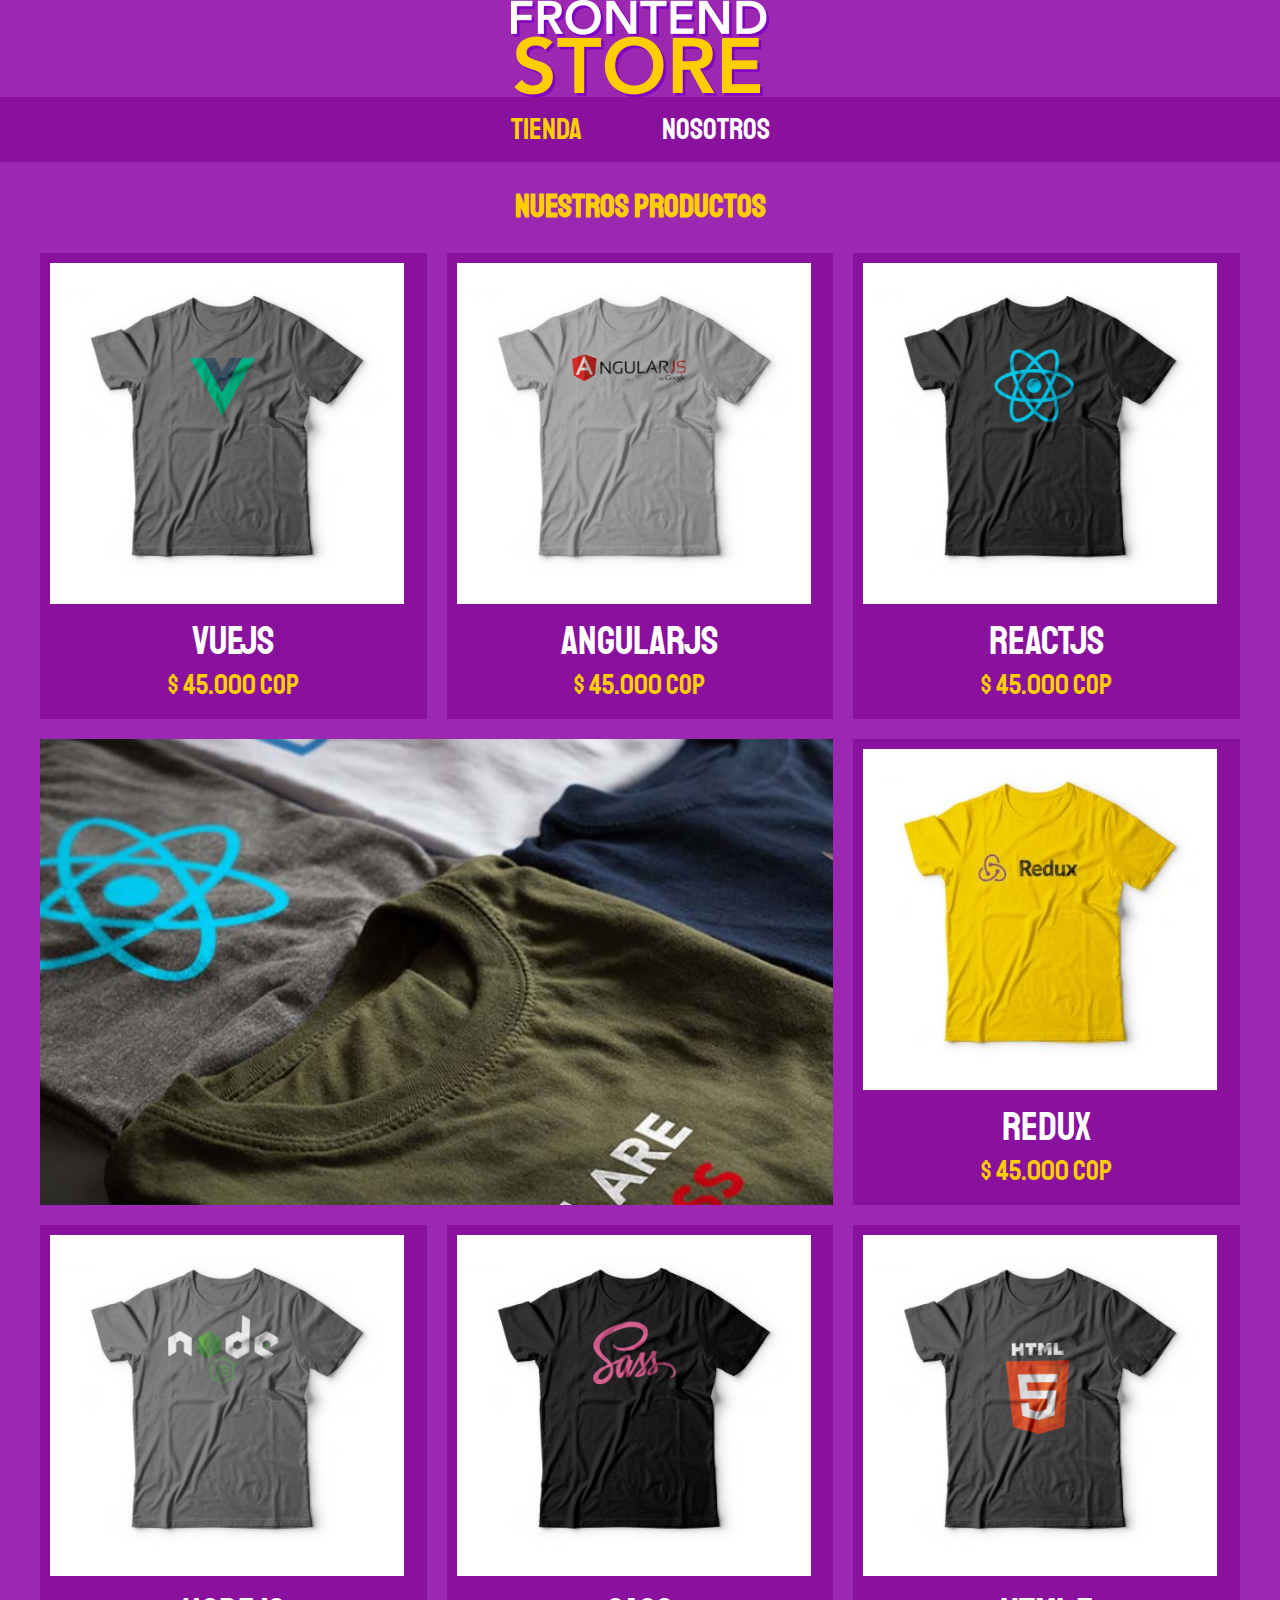
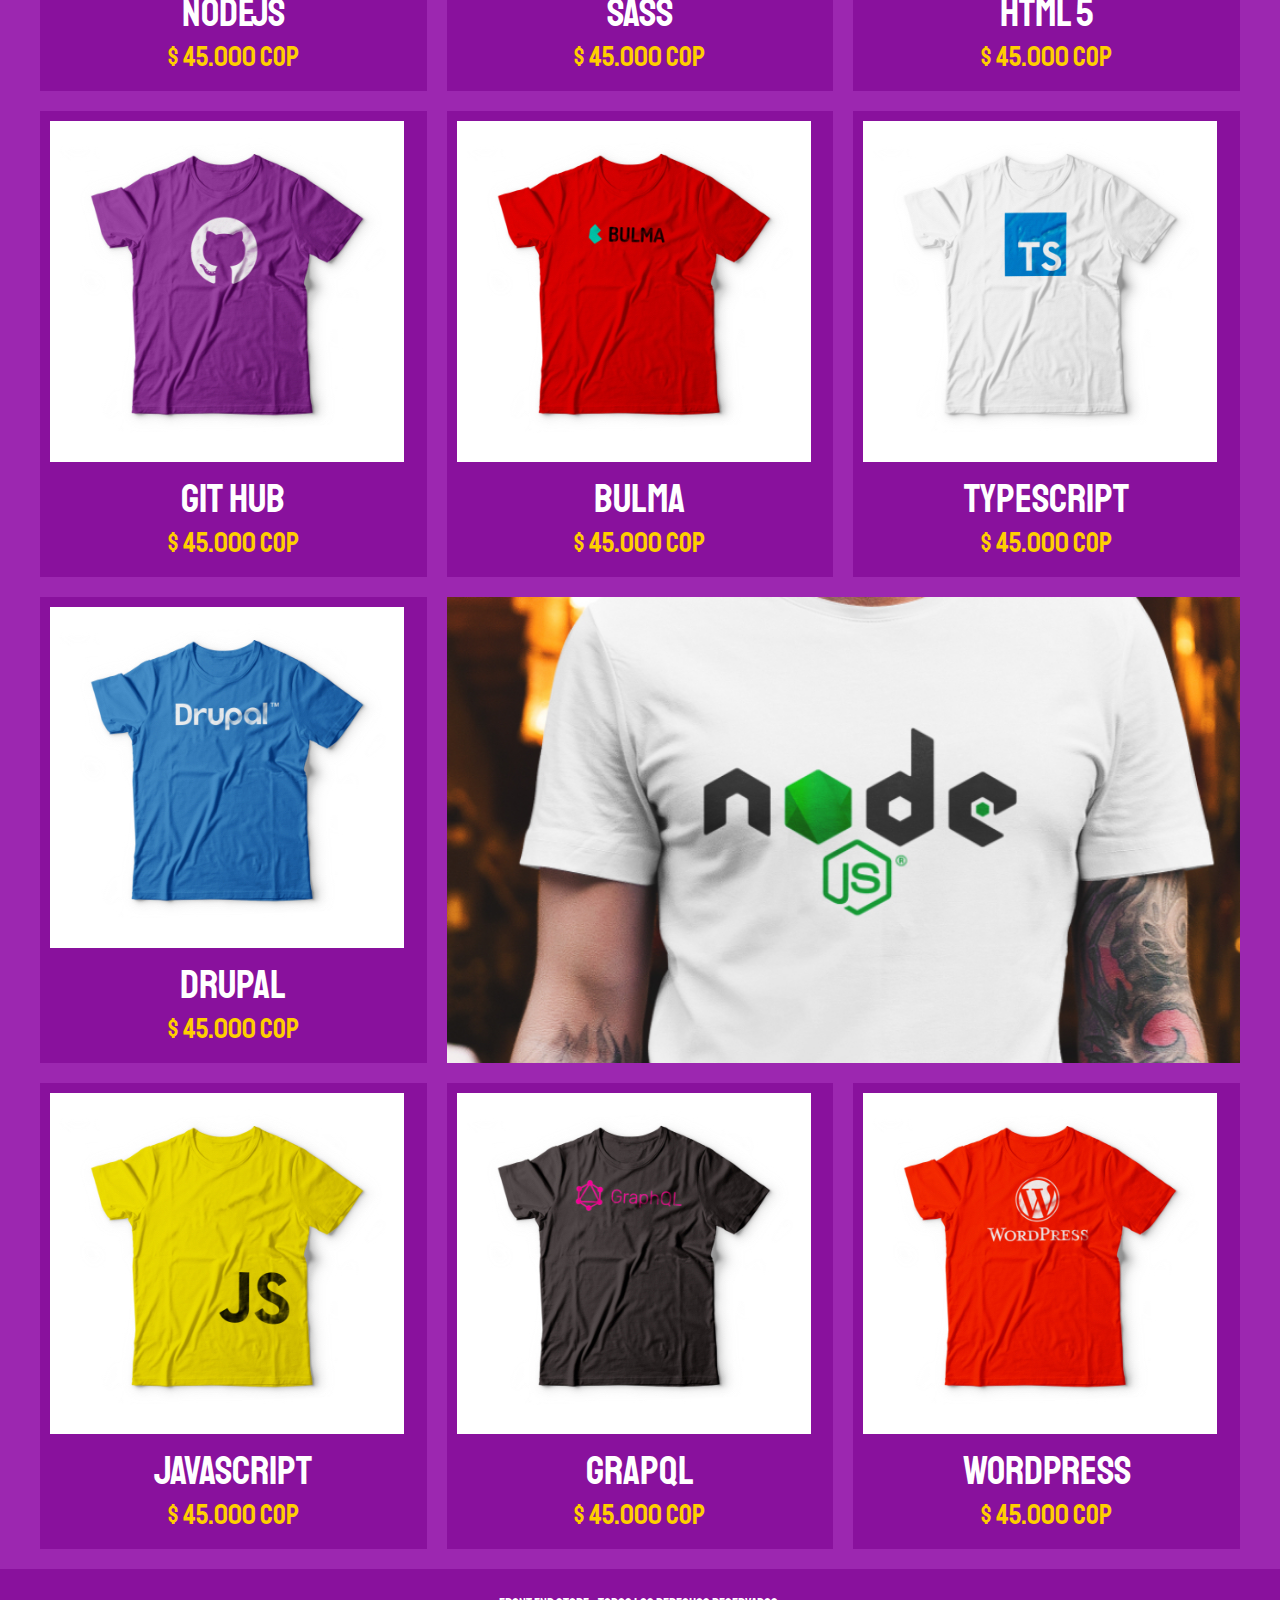
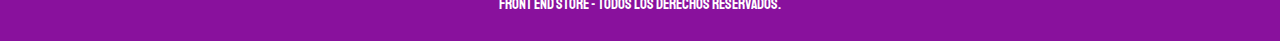
<file: index.html>
<!DOCTYPE html>
<html lang="en">
<head>
    <meta charset="UTF-8">
    <meta http-equiv="X-UA-Compatible" content="IE=edge">
    <meta name="viewport" content="width=device-width, initial-scale=1.0">
    <title> >>FrontEnd Store<< </title>
    <link rel="preconnect" href="https://fonts.googleapis.com">
    <link rel="preconnect" href="https://fonts.gstatic.com" crossorigin>
    <link href="https://fonts.googleapis.com/css2?family=Staatliches&display=swap" rel="stylesheet">
    <link rel="stylesheet" href="style.css">
    <link rel="stylesheet" href="normalize.css">
</head>
<body>
    <header class="header">
               <img src="img/logo.png" alt="Logotipo">
    </header>

    <nav class="navegacion">
        <a class="navegacion__enlace navegacion__enlace--activo" href="index.html">Tienda</a>
        <a class="navegacion__enlace" href="nostros.html">Nosotros</a>
    </nav>

    <main class="contenedor">
        <h1>Nuestros Productos</h1>

        <div class="grid" >
            
            <div class="producto">
               <a href="productos.html">
                 <img class="producto__imagen" src="img/1.jpg" alt="t_shirt Vue">
                 <div class="producto__informacion" >
                    <p class="producto__nombre" >VueJS</p>
                    <p class="producto__precio" >$ 45.000 COP</p>
                 </div>
                </a> 
            </div> <!--.producto-->

            <div class="producto">
                <a href="productos.html">
                  <img class="producto__imagen" src="img/2.jpg" alt="t_shirt Vue">
                  <div class="producto__informacion" >
                     <p class="producto__nombre" >AngularJS</p>
                     <p class="producto__precio" >$ 45.000 COP</p>
                  </div>
                 </a> 
             </div> <!--.producto-->

             <div class="producto">
                <a href="productos.html">
                  <img class="producto__imagen" src="img/3.jpg" alt="t_shirt Vue">
                  <div class="producto__informacion" >
                     <p class="producto__nombre" >REactJS</p>
                     <p class="producto__precio" >$ 45.000 COP</p>
                  </div>
                 </a> 
             </div> <!--.producto-->

             <div class="producto">
                <a href="productos.html">
                  <img class="producto__imagen" src="img/4.jpg" alt="t_shirt Vue">
                  <div class="producto__informacion" >
                     <p class="producto__nombre" >Redux</p>
                     <p class="producto__precio" >$ 45.000 COP</p>
                  </div>
                 </a> 
             </div> <!--.producto-->

             <div class="producto">
                <a href="productos.html">
                  <img class="producto__imagen" src="img/5.jpg" alt="t_shirt Vue">
                  <div class="producto__informacion" >
                     <p class="producto__nombre" >NodeJS</p>
                     <p class="producto__precio" >$ 45.000 COP</p>
                  </div>
                 </a> 
             </div> <!--.producto-->

             <div class="producto">
                <a href="productos.html">
                  <img class="producto__imagen" src="img/6.jpg" alt="t_shirt Vue">
                  <div class="producto__informacion" >
                     <p class="producto__nombre" >Sass</p>
                     <p class="producto__precio" >$ 45.000 COP</p>
                  </div>
                 </a> 
             </div> <!--.producto-->

             <div class="producto">
                <a href="productos.html">
                  <img class="producto__imagen" src="img/7.jpg" alt="t_shirt Vue">
                  <div class="producto__informacion" >
                     <p class="producto__nombre" >Html 5</p>
                     <p class="producto__precio" >$ 45.000 COP</p>
                  </div>
                 </a> 
             </div> <!--.producto-->

             <div class="producto">
                <a href="productos.html">
                  <img class="producto__imagen" src="img/8.jpg" alt="t_shirt Vue">
                  <div class="producto__informacion" >
                     <p class="producto__nombre" >Git Hub</p>
                     <p class="producto__precio" >$ 45.000 COP</p>
                  </div>
                 </a> 
             </div> <!--.producto-->

             <div class="producto">
                <a href="productos.html">
                  <img class="producto__imagen" src="img/9.jpg" alt="t_shirt Vue">
                  <div class="producto__informacion" >
                     <p class="producto__nombre" >Bulma</p>
                     <p class="producto__precio" >$ 45.000 COP</p>
                  </div>
                 </a> 
             </div> <!--.producto-->

             <div class="producto">
                <a href="productos.html">
                  <img class="producto__imagen" src="img/10.jpg" alt="t_shirt Vue">
                  <div class="producto__informacion" >
                     <p class="producto__nombre" >TypeScript</p>
                     <p class="producto__precio" >$ 45.000 COP</p>
                  </div>
                 </a> 
             </div> <!--.producto-->

             <div class="producto">
                <a href="productos.html">
                  <img class="producto__imagen" src="img/11.jpg" alt="t_shirt Vue">
                  <div class="producto__informacion" >
                     <p class="producto__nombre" >Drupal</p>
                     <p class="producto__precio" >$ 45.000 COP</p>
                  </div>
                 </a> 
             </div> <!--.producto-->

             <div class="producto">
                <a href="productos.html">
                  <img class="producto__imagen" src="img/12.jpg" alt="t_shirt Vue">
                  <div class="producto__informacion" >
                     <p class="producto__nombre" >JavaScript</p>
                     <p class="producto__precio" >$ 45.000 COP</p>
                  </div>
                 </a> 
             </div> <!--.producto-->

             <div class="producto">
                <a href="productos.html">
                  <img class="producto__imagen" src="img/13.jpg" alt="t_shirt Vue">
                  <div class="producto__informacion" >
                     <p class="producto__nombre" >GrapQl</p>
                     <p class="producto__precio" >$ 45.000 COP</p>
                  </div>
                 </a> 
             </div> <!--.producto-->

             <div class="producto">
                <a href="productos.html">
                  <img class="producto__imagen" src="img/14.jpg" alt="t_shirt Vue">
                  <div class="producto__informacion" >
                     <p class="producto__nombre" >WordPress</p>
                     <p class="producto__precio" >$ 45.000 COP</p>
                  </div>
                 </a> 
             </div> <!--.producto-->

             <div class="grafico grafico--camisas"> </div>
             <div class="grafico grafico--node"> </div>



        </div>


    </main>


    <footer class="footer">
        <p class="footer__texto" >Front End Store - Todos los derechos Reservados.</p>
    </footer>
    
</body>
</html>
</file>
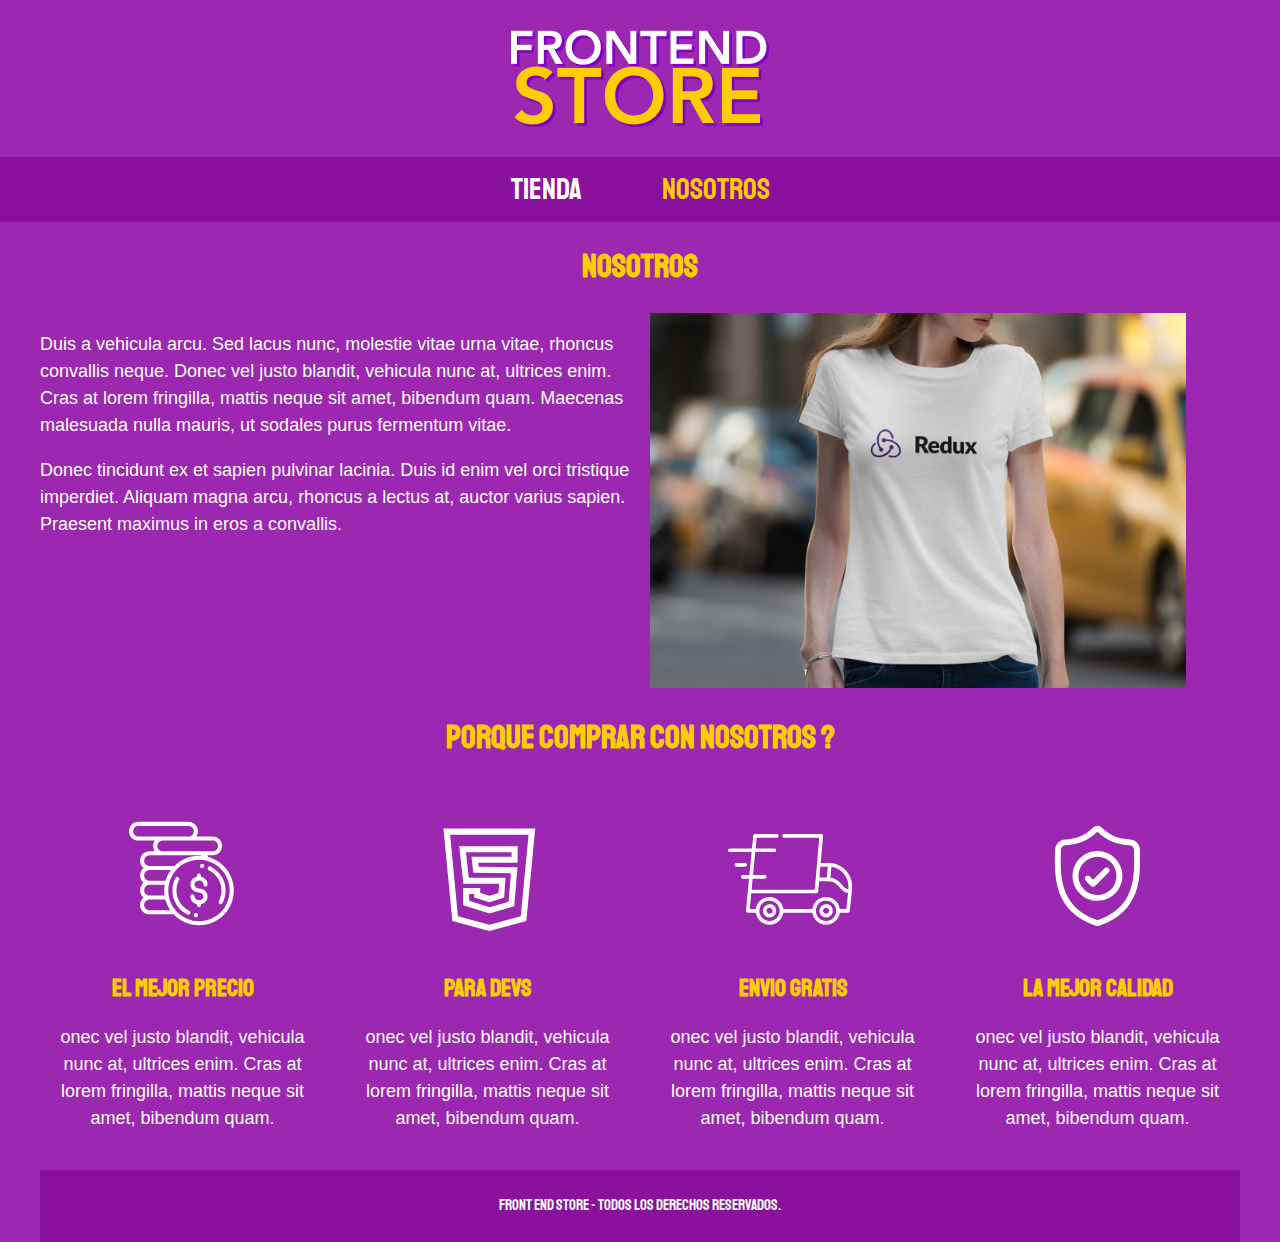
<file: nostros.html>
<!DOCTYPE html>
<html lang="en">
<head>
    <meta charset="UTF-8">
    <meta http-equiv="X-UA-Compatible" content="IE=edge">
    <meta name="viewport" content="width=device-width, initial-scale=1.0">
    <title> >>FrontEnd Store<< "Nosotros" </title>
    <link rel="preconnect" href="https://fonts.googleapis.com">
    <link rel="preconnect" href="https://fonts.gstatic.com" crossorigin>
    <link href="https://fonts.googleapis.com/css2?family=Staatliches&display=swap" rel="stylesheet">
    <link rel="stylesheet" href="style.css">
    <link rel="stylesheet" href="normalize.css">
</head>
<body>
    <header class="header">
        <a href="index.html"></a>
        <img  class="header__logo" src="img/logo.png" alt="Logotipo">
    </header>

    <nav class="navegacion">
        <a class="navegacion__enlace " href="index.html">Tienda</a>
        <a class="navegacion__enlace navegacion__enlace--activo" href="nostros.html">Nosotros</a>
    </nav>

    <main class="contenedor">
        <h1>Nosotros</h1>
        <div class="nosotros">
            <div class="nosotros__contenido">
               <p> 
                Duis a vehicula arcu. Sed lacus nunc, molestie vitae urna vitae, rhoncus 
                convallis neque. Donec vel justo blandit, vehicula nunc at, ultrices enim. 
                Cras at lorem fringilla, mattis neque sit amet, bibendum quam. Maecenas malesuada 
                nulla mauris, ut sodales purus fermentum vitae.
               </p>

               <p>
                Donec tincidunt ex et sapien pulvinar lacinia. Duis id enim vel orci tristique 
                imperdiet. Aliquam magna arcu, rhoncus a lectus at, auctor varius sapien. 
                Praesent maximus in eros a convallis. 
                </p>

            </div>
            
            <img class="nosotros__imagen" src="img/nosotros.jpg" alt="imagen nosotros">

        </div>
    </main>

    <section class="contenedor comprar" >
        <h2 class="comprar__titulo"> Porque Comprar con nosotros ?</h2>
        <div class="bloques" >
            <div class="bloque" >
                <img class="bloque__imagen" src="img/icono_1.png" alt="porque comprar">
                <h3 class="bloque__titulo" > El Mejor Precio</h3>
                <p>onec vel justo blandit, vehicula nunc at, ultrices enim. 
                    Cras at lorem fringilla, mattis neque sit amet, bibendum quam.</p>
            </div><!--.bloque-->

            <div class="bloque" >
                <img class="bloque__imagen" src="img/icono_2.png" alt="porque comprar">
                <h3 class="bloque__titulo" > Para Devs</h3>
                <p>onec vel justo blandit, vehicula nunc at, ultrices enim. 
                    Cras at lorem fringilla, mattis neque sit amet, bibendum quam.</p>
            </div><!--.bloque-->

            <div class="bloque" >
                <img class="bloque__imagen" src="img/icono_3.png" alt="porque comprar">
                <h3 class="bloque__titulo" > Envio Gratis</h3>
                <p>onec vel justo blandit, vehicula nunc at, ultrices enim. 
                    Cras at lorem fringilla, mattis neque sit amet, bibendum quam.</p>
            </div><!--.bloque-->

            <div class="bloque" >
                <img class="bloque__imagen" src="img/icono_4.png" alt="porque comprar">
                <h3 class="bloque__titulo" > La mejor calidad</h3>
                <p>onec vel justo blandit, vehicula nunc at, ultrices enim. 
                    Cras at lorem fringilla, mattis neque sit amet, bibendum quam.</p>
            </div><!--.bloque-->
        </div><!--.bloques-->


    </sectionc>


    <footer class="footer">
        <p class="footer__texto" >Front End Store - Todos los derechos Reservados.</p>
    </footer>
    
</body>
</html>
</file>
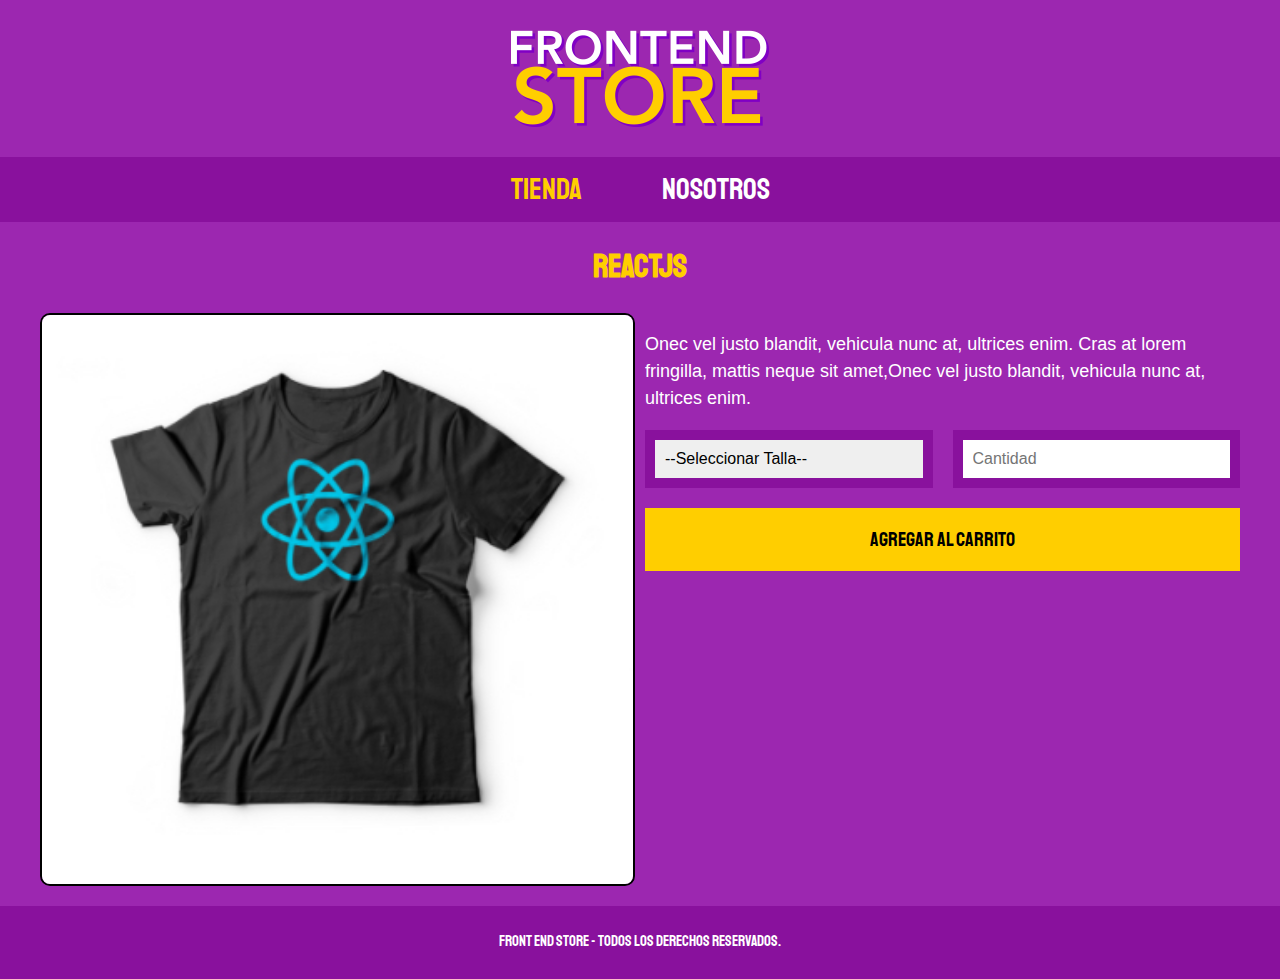
<file: productos.html>
<!DOCTYPE html>
<html lang="en">
<head>
    <meta charset="UTF-8">
    <meta http-equiv="X-UA-Compatible" content="IE=edge">
    <meta name="viewport" content="width=device-width, initial-scale=1.0">
    <title> >>FrontEnd Store<< "Productos" </title>
    <link rel="preconnect" href="https://fonts.googleapis.com">
    <link rel="preconnect" href="https://fonts.gstatic.com" crossorigin>
    <link href="https://fonts.googleapis.com/css2?family=Staatliches&display=swap" rel="stylesheet">
    <link rel="stylesheet" href="style.css">
    <link rel="stylesheet" href="normalize.css">
</head>
<body>
    <header class="header">
        <a href="index.html"></a>
        <img  class="header__logo" src="img/logo.png" alt="Logotipo">
    </header>

    <nav class="navegacion">
        <a class="navegacion__enlace navegacion__enlace--activo" href="index.html">Tienda</a>
        <a class="navegacion__enlace" href="nostros.html">Nosotros</a>
    </nav>

    <main class="contenedor">
        <h1>ReactJS</h1>

        <div class="camisa">
            <img class="camisa__imagen" src="img/3.jpg" alt="imagen ReactJS">

            <div class="camisa__contenido" >
                <p>Onec vel justo blandit, vehicula nunc at, ultrices enim. 
                    Cras at lorem fringilla, mattis neque sit amet,Onec vel justo blandit, 
                    vehicula nunc at, ultrices enim.</p>
                
                <form class="formulario" >
                    <select class="fomulario__campo" >
                        <option disabled selected >--Seleccionar Talla--</option>
                        <option >S</option>
                        <option >M</option>
                        <option >L</option>
                        <option >XL</option>
                    </select>
                    <input class="fomulario__campo" type="number" placeholder="Cantidad" min="1">
                    <input class="fomulario__submit" type="submit" value="Agregar al carrito">
                </form>
            </div>
        </div>

    </main>


    <footer class="footer">
        <p class="footer__texto" >Front End Store - Todos los derechos Reservados.</p>
    </footer>
    
</body>
</html>
</file>
<file: style.css>
:root{
    --primario: #9c27b0;
    --primarioOscuro: #89119d;
    --secundario: #ffce00;
    --secundarioOscuro: rgb(233,287,2);
    --blanco: #fff;
    --negro: #000;

    --fuentePrincipal:'Staatliches';

}

html {
    box-sizing: border-box;
    font-size: 62.5%;
  }

  *, *:before, *:after {
    box-sizing: inherit;
  }

 /**Globales*/
 
 body{
    background-color: var(--primario);
    font-size: 1.6rem;
    line-height: 1.5;
 }

 p{
    font-size: 1.8rem;
    font-family: Arial, Helvetica, sans-serif;
    color: var(--blanco);
 }

 a{
text-decoration: none;
 }

 
 header{
    max-width: 100%;
 }





 .contenedor{
    max-width: 120rem;
    margin: auto;
 }

 h1,h2,h3 {
    text-align: center;
    color: var(--secundario);
    font-family: var(--fuentePrincipal);
 }

h1{font-size: 4rem; }
h2{font-size: 3.2rem;}
h3{font-size: 2.4rem;}

/** Header **/
.header{
    display: flex;
    
    justify-content: center;
}

.header__logo{margin: 3rem 0;}

/** Footer **/
.footer{
    background-color: var(--primarioOscuro);
    padding: 1rem 0;
    margin-top: 2rem;
    
}

.footer__texto{
    text-align: center;
    font-family: var(--fuentePrincipal);
    font-size: 1.5rem ;
    
    
}

/** Navegacion **/

.navegacion{
    background-color: var(--primarioOscuro);
    padding: 1rem 0; 
    display: flex;
    
    justify-content: center;
    gap:8rem ;

}
.navegacion__enlace{
    font-family: var(--fuentePrincipal);
    color: var(--blanco);
    font-size: 3rem;
        
}

.navegacion__enlace--activo,
.navegacion__enlace:hover{ color: var(--secundario);}


/** Grid **/

.grid{
    display: grid;
    grid-template-columns: 1fr 1fr ;
    gap: 2rem;
}

@media (min-width: 768px) {
    .grid{
        grid-template-columns: 1fr 1fr 1fr ;
        }
} 

/** Productos **/

.producto{
    background-color: var(--primarioOscuro);
    padding: 1rem;
}



.producto__informacion{
   

}

.producto__nombre{
    font-size: 4rem;
   

}

.producto__precio{
    font-size: 2.8rem;
    color: var(--secundario);
}

.producto__nombre,
.producto__precio{
    font-family: var(--fuentePrincipal);
    margin: 1rem 0;
    text-align: center;
    line-height: 1;
}

/** Graficos **/

.grafico{
    min-height: 30rem;
    background-size: cover;
    grid-column: 1/3;

}

.grafico--camisas{

    grid-row: 2/3 ;
       background-image: url(img/grafico1.jpg);

}

.grafico--node {
    background-image: url(img/grafico2.jpg);
    grid-row: 8/9 
    

}


@media (min-width: 768px ) {
    .grafico--node{
        grid-row: 5/6 ;
        grid-column: 2/4;
        }
    
} 


/** Nosotros **/
.nosotros{
    display: grid;
    grid-template-rows: auto auto;

}

@media (min-width:768px ) {
    .nosotros {

        display: grid;
        grid-template-columns: 1fr 1fr;
        column-gap: 2rem;
    }
} 


.nosotros__imagen{
    grid-row: 1/2;

}
@media (min-width: 768px) {

.nosotros__imagen{
    grid-column: 2/3;
    
}
} 

/** Bloques **/



@media (min-width:768px ) {
    .bloques{
        display: grid;
        grid-template-columns: 1fr 1fr 1fr 1fr;
        gap: 2rem;
    }
} 

.bloque{
    text-align: center;
}



.bloque__titulo{
    margin: 0;
}


/** Pagina Producto **/

.camisa__imagen{
    width:  100%;
    border-radius: 1rem;
border: solid .2rem;}


@media (min-width: 768px ) {
.camisa__imagen{
   width:  100%;
   
   }
     .camisa{   
          
        display: grid;
        grid-template-columns: 1fr 1fr;
        column-gap: 1rem;
    }
    
} 

.formulario{
    display: grid;
    grid-template-columns: 1fr 1fr;
    gap:2rem ;

}

.fomulario__campo{
    border-color: var(--primarioOscuro);
    border-width: 1rem;
    border-style: solid;
    font-size: rem;
    font-family: Arial, Helvetica, sans-serif;
    padding: 1rem;
    appearance: none;
    
}



.fomulario__submit{

    background-color: var(--secundario);
    border: none;
    font-size: 2rem;
    font-family: var(--fuentePrincipal);
    padding: 2rem;
    transition: background-color .3s ease ;
    grid-column: 1/3;


}

.fomulario__submit:hover{
    font-size: 2.4rem;
    cursor: pointer;
    background-color: var(--secundarioOscuro);
}
</file>
